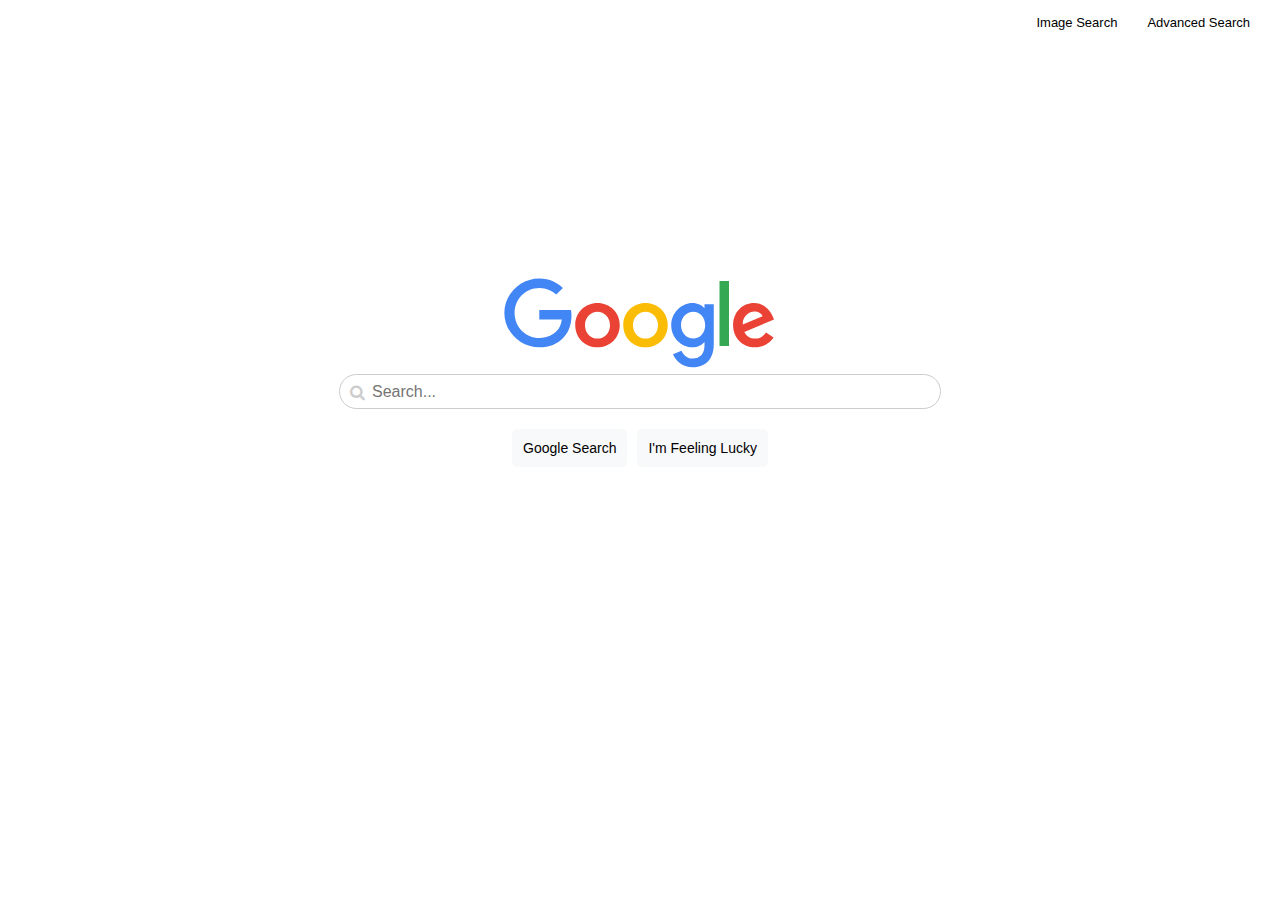
<file: index.html>
<!DOCTYPE html>
<html lang="en">
    <head>
        <title>Search</title>
        <link rel="stylesheet" href="./style.css">
        <link rel="stylesheet" href="https://stackpath.bootstrapcdn.com/font-awesome/4.7.0/css/font-awesome.min.css">
    </head>
    <body>
        <header class="head">
            <div class="links">
                <a href="imageSearch.html">Image Search</a>
                <a href="advancedSearch.html">Advanced Search</a>
            </div>
        </header>
        <div class="mainSection">
            <div class="image">
                <img src="./assets/img/Google_2015_logo.svg" alt="">
            </div>
            <form action="https://google.com/search">
                <div id="inputField">
                    <i class="fa fa-search"></i>
                    <input type="text" name="q" placeholder="Search...">
                </div>
                <div id="button">
                    <input type="submit" value="Google Search"/>
                    <input type="submit" value="I'm Feeling Lucky"/>
                </div>
            </form>
        </div>
    </body>
</html>
</file>
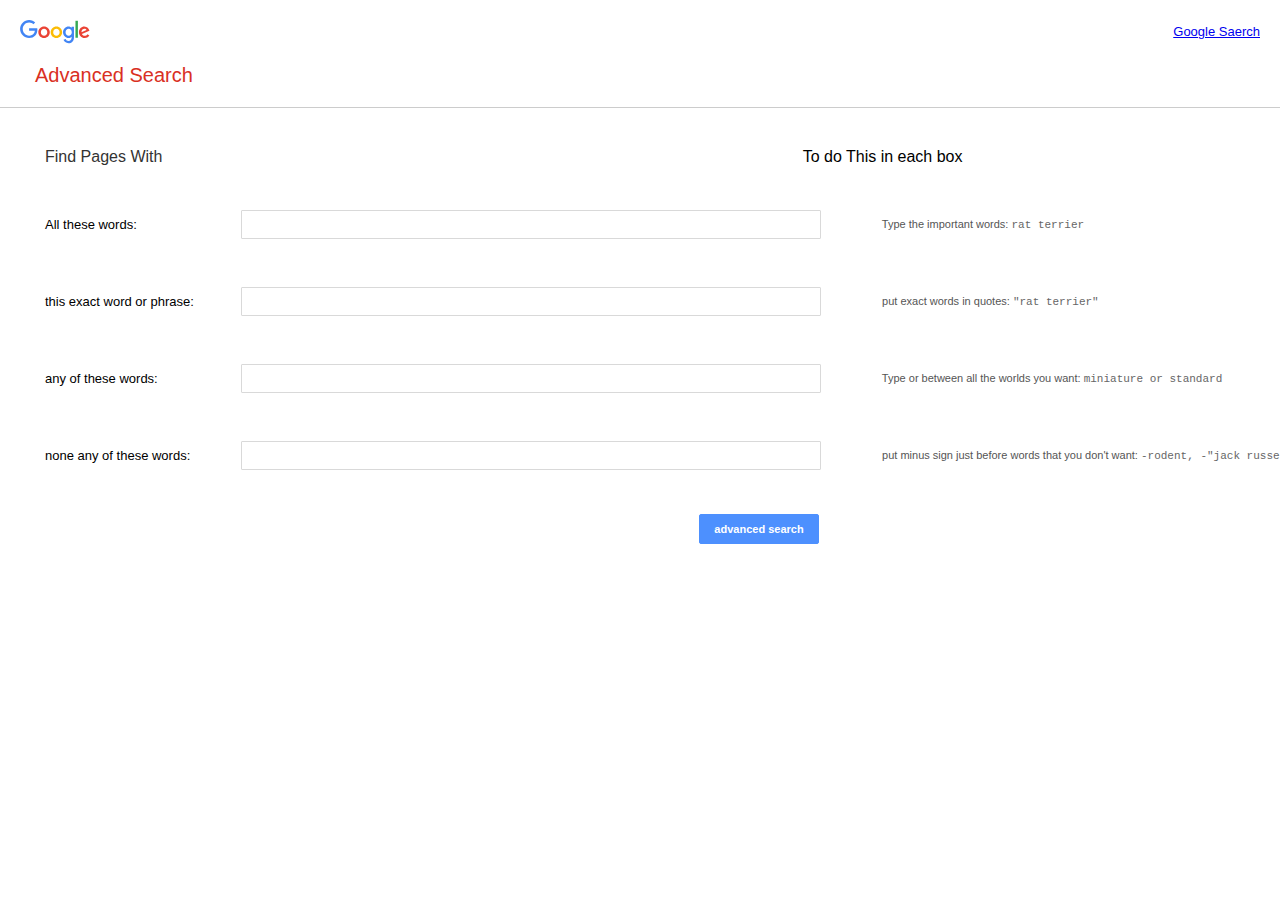
<file: advancedSearch.html>
<!DOCTYPE html>
<html lang="en">
<head>
    <meta charset="UTF-8">
    <meta http-equiv="X-UA-Compatible" content="IE=edge">
    <meta name="viewport" content="width=device-width, initial-scale=1.0">
    <title>Advanced search</title>
    <link rel="stylesheet" href="style.css">
</head>
<body>
    <div class="advancedHeader">
        <div class="googleImageTitle">
            <img src="./assets/img/Google_2015_logo.svg" alt="">
        </div>
        <a href="index.html">Google Saerch</a>
    </div>
    <div class="advancedSubHeader">
        <h3>Advanced Search</h3>
    </div>
    <form action="https://google.com/search">
        <div class="inputOne">
            <div class="textDesHeading">
                Find Pages With
            </div>
            <div class="inputField"></div>
            <div class="ToDoHeading">To do This in each box</div>
        </div>
        <div class="inputOne">
            <div class="textDes">
                All these words:
            </div>
            <div class="inputField">
                <input type="text" name="as_q">
            </div>
            <div class="ToDo">
                Type the important words: <span>rat terrier</span>
            </div>
        </div>
        <div class="inputOne">
            <div class="textDes">
                this exact word or phrase:
            </div>
            <div class="inputField">
                <input type="text" name="as_epq">
            </div>
            <div class="ToDo">
                put exact words in quotes: <span>"rat terrier"</span>
            </div>
        </div>
        <div class="inputOne">
            <div class="textDes">
                any of these words:
            </div>
            <div class="inputField">
                <input type="text" name="as_oq">
            </div>
            <div class="ToDo">
                Type or between all the worlds you want: <span>miniature or standard</span>
            </div>
        </div>
        <div class="inputOne">
            <div class="textDes">
                none any of these words:
            </div>
            <div class="inputField">
                <input type="text" name="as_eq">
            </div>
            <div class="ToDo">
                put minus sign just before words that you don't want: <span>-rodent, -"jack russell"</span>
            </div>
        </div>
        <div class="inputOne">
            <div class="textDes"></div>
            <div class="button">
                <input type="submit" value="advanced search" name="btnK">
            </div>
        </div>

    </form>
</body>
</html>
</file>
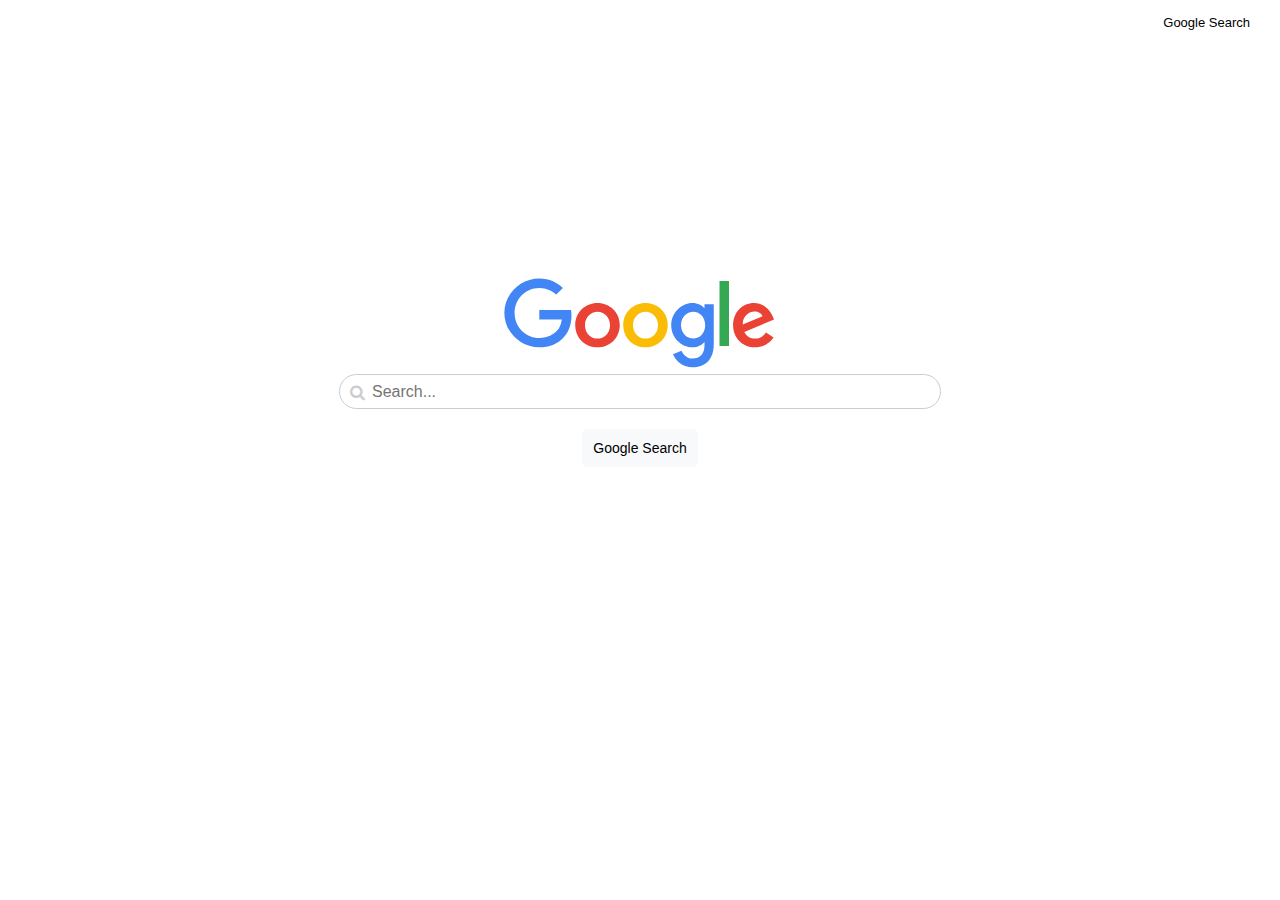
<file: imageSearch.html>
<!DOCTYPE html>
<html lang="en">
    <head>
        <title>Search</title>
        <link rel="stylesheet" href="./style.css">
        <link rel="stylesheet" href="https://stackpath.bootstrapcdn.com/font-awesome/4.7.0/css/font-awesome.min.css">
    </head>
    <body>
        <header class="head">
            <div class="links">
                <a href="index.html">Google Search</a>
            </div>
        </header>
        <div class="mainSection">
            <div class="image">
                <img src="./assets/img/Google_2015_logo.svg" alt="">
            </div>
            <form action="https://google.com/images">
                <div id="inputField">
                    <i class="fa fa-search"></i>
                    <input type="text" name="q" placeholder="Search...">
                </div>
                <div id="button">
                    <input type="submit" value="Google Search"/>
                </div>
            </form>
        </div>
    </body>
</html>
</file>
<file: style.css>
*{
    margin: 0;
    padding: 0;
}
body{
    font-family: Arial, Helvetica, sans-serif;
}
.head{
    height: 5vh;
    display: flex;
    align-items: center;
    justify-content: flex-end;
}
.head .links{
    margin-right: 30px;
    display: flex;
}
.head .links a{
    margin-left: 30px;
    font-size: small;
    color: #000;
    text-decoration: none;
}

.head .links a:hover{
    border-bottom: 1px solid #ccc;
}
.mainSection{
    height: 75vh;
    display: flex;
    flex-direction: column;
    align-items: center;
    justify-content: center;
}
.mainSection #inputField{
    border: 1px solid #ccc;
    height: 13px;
    border-radius: 24px;
    display: flex;
    align-items: center;
    padding: 10px;
    width: 580px;
}
.mainSection #inputField i{
    color: #ccc;
}
.mainSection #inputField input{
    width: 100%;
    border: none;
    box-shadow: none !important; 
    outline: none !important;
    margin-left: 7px;
    font-size: 16px;
}
.mainSection #button{
    display: flex;
    justify-content: center;
}
.mainSection #button input{
    background-color: #f8f9fa;
    border: 1px solid #f8f9fa;
    border-radius: 5px;
    font-size: 14px;
    margin: 20px 5px;
    padding: 10px;
    text-align: center;
    cursor: pointer;
}




.advancedHeader{
    display: flex;
    justify-content: space-between;
    padding: 20px;
    align-items: center;
    font-size: small;
}
.googleImageTitle{
    width: auto;
    display: flex;
    align-items: center;
}
.googleImageTitle img{
    width: 70px;
    height: auto;
}
.advancedSubHeader{
    border-bottom: 1px solid #ccc;
}
.advancedSubHeader h3{
    color: #d93023;
    font-size: 20px;
    margin-bottom: 20px;
    margin-left: 35px;
    font-weight: normal;
}
.inputOne .textDesHeading{
    font-size: 16px;
    min-width: 167px;
    width: 16%;
    font-weight: 500;
    color: #333;
}
.inputOne{
    display: flex;
    align-items: center;
    max-width: 1148px;
    min-width: 200px;
    width: 96%;
    margin: 40px 2% 0 45px;
}
.inputOne .textDes{
    width: 200px;
    font-size: 13px;
}
.inputOne .inputField{
    min-width: 167px;
    width: 50%;
}
.inputOne .inputField input{
    border-radius: 1px;
    border: 1px solid #d9d9d9;
    font-size: 13px;
    height: 25px;
    padding: 1px 8px;
    width: 100%;
}
.inputOne .ToDo{
    width: 32%;
    min-width: 16px;
    color: #555;
    font-size: 11px;
    white-space: pre;
    padding-left: 30px;
}
span{
    color: #666;
    font-family: monospace;
    font-size: 11px;
    white-space: pre;
}

.inputOne .button{
    width: 50%;
    display: flex;
    justify-content: flex-end;
}

.button input{
    background-color: #4d90fe;
    background-image: -webkit-linear-gradient(top,#4d90fe,#4d90fe);
    color: #fff;
    height: 30px;
    min-width: 120px;
    border: 1px solid #4d90fe;
    border-radius: 2px;
    font-size: 11px;
    font-weight: bold;
}
</file>
